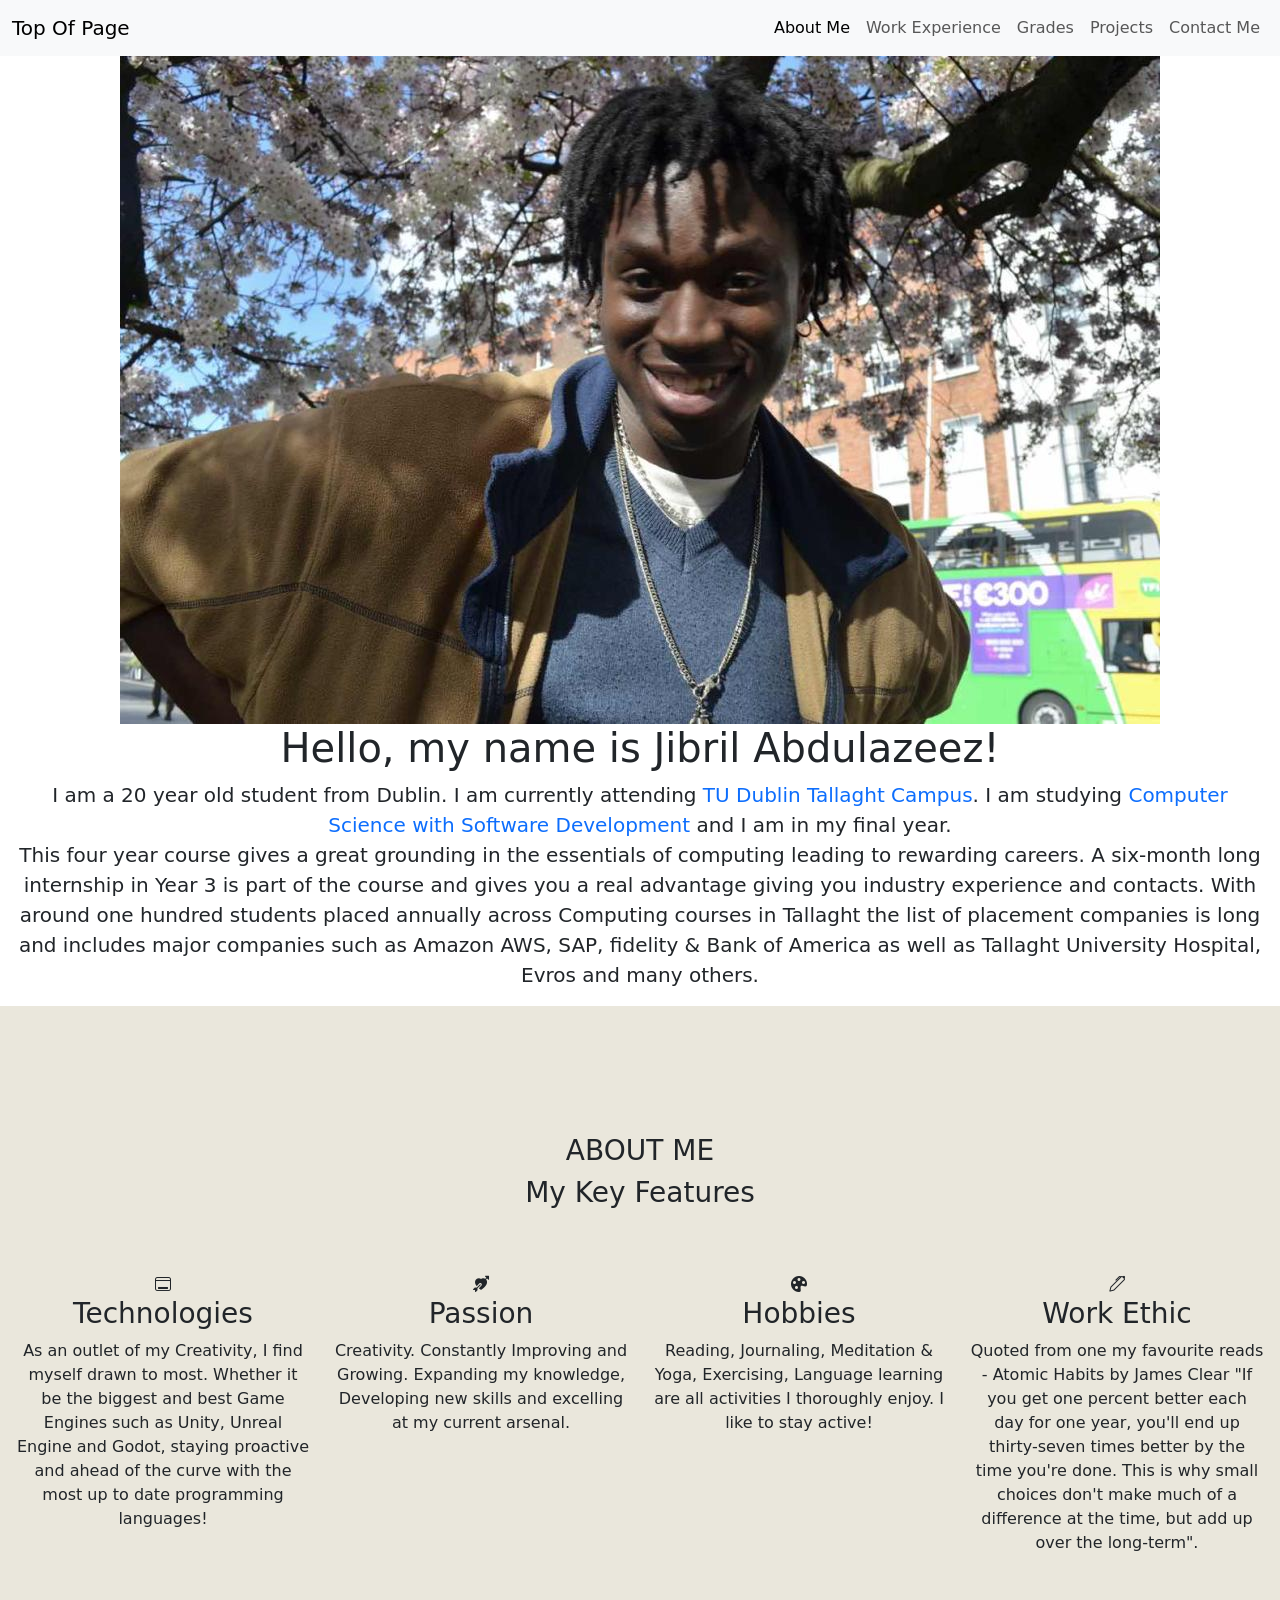
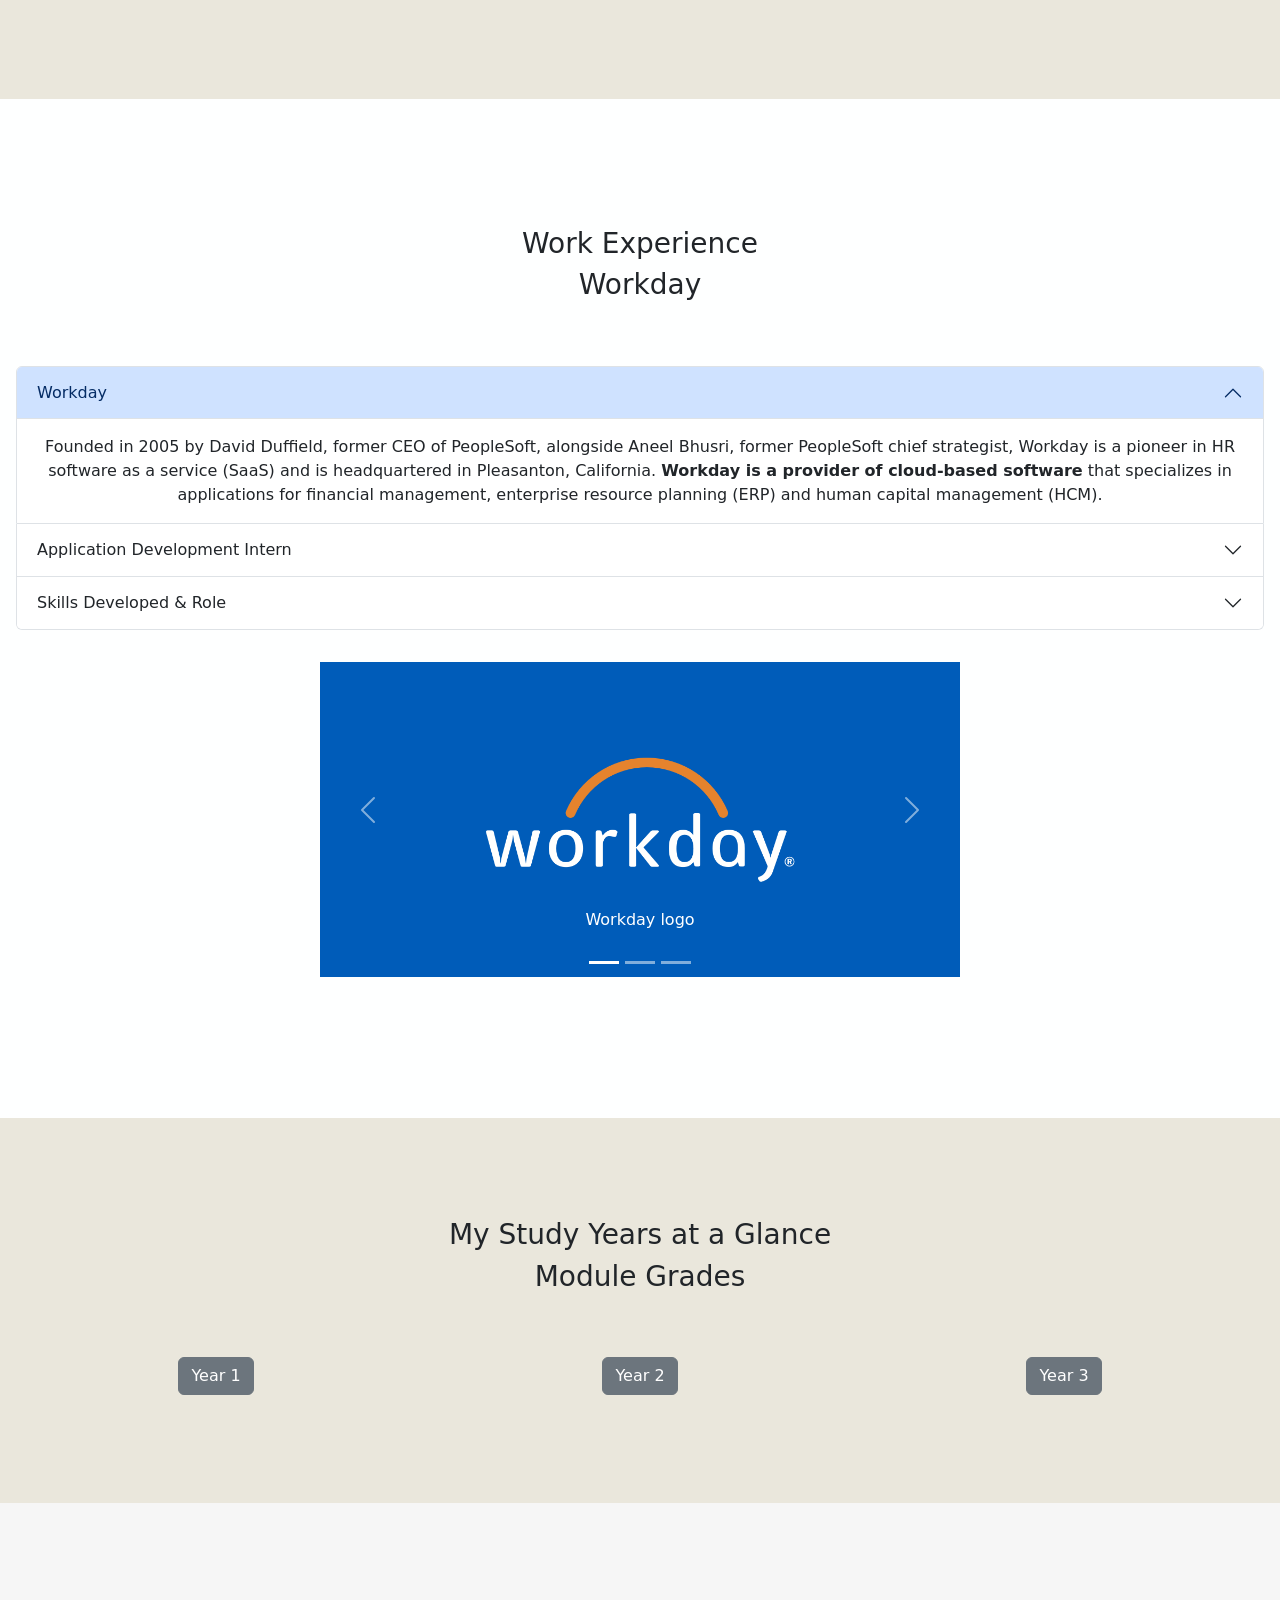
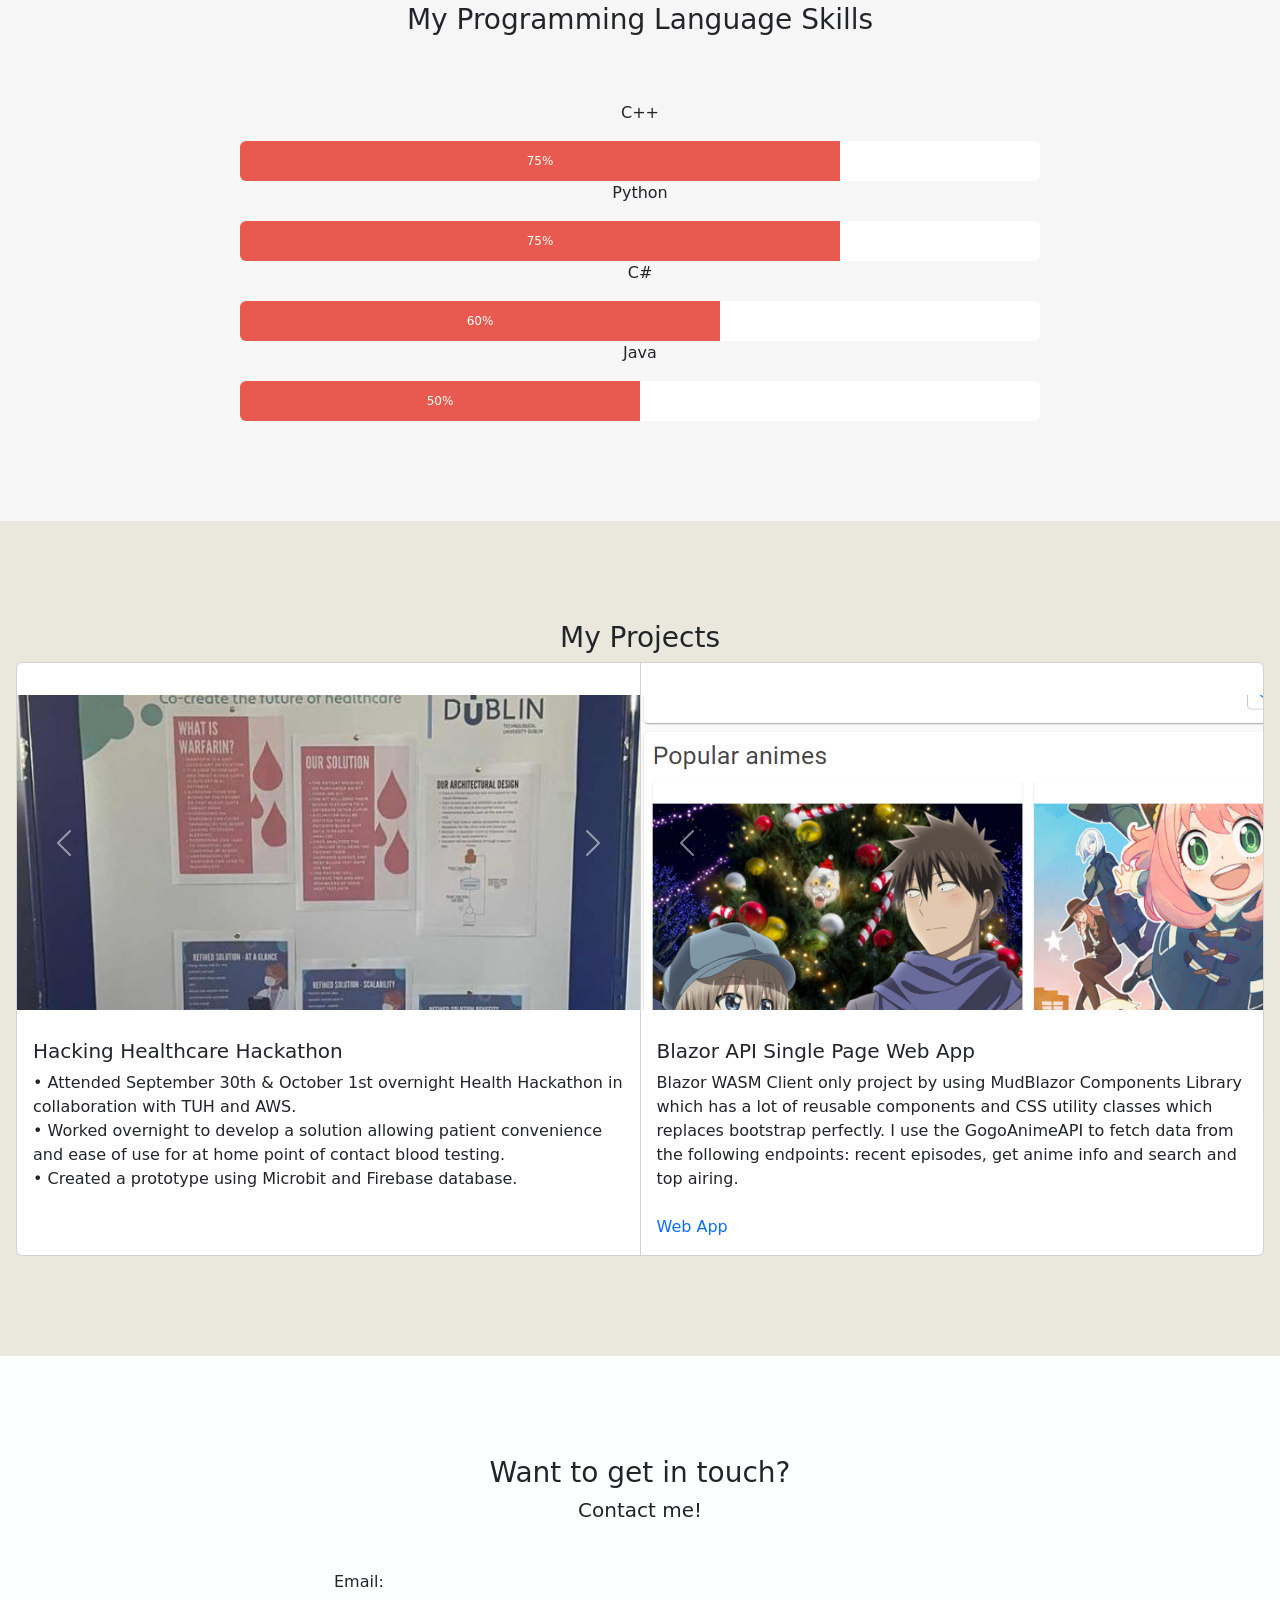
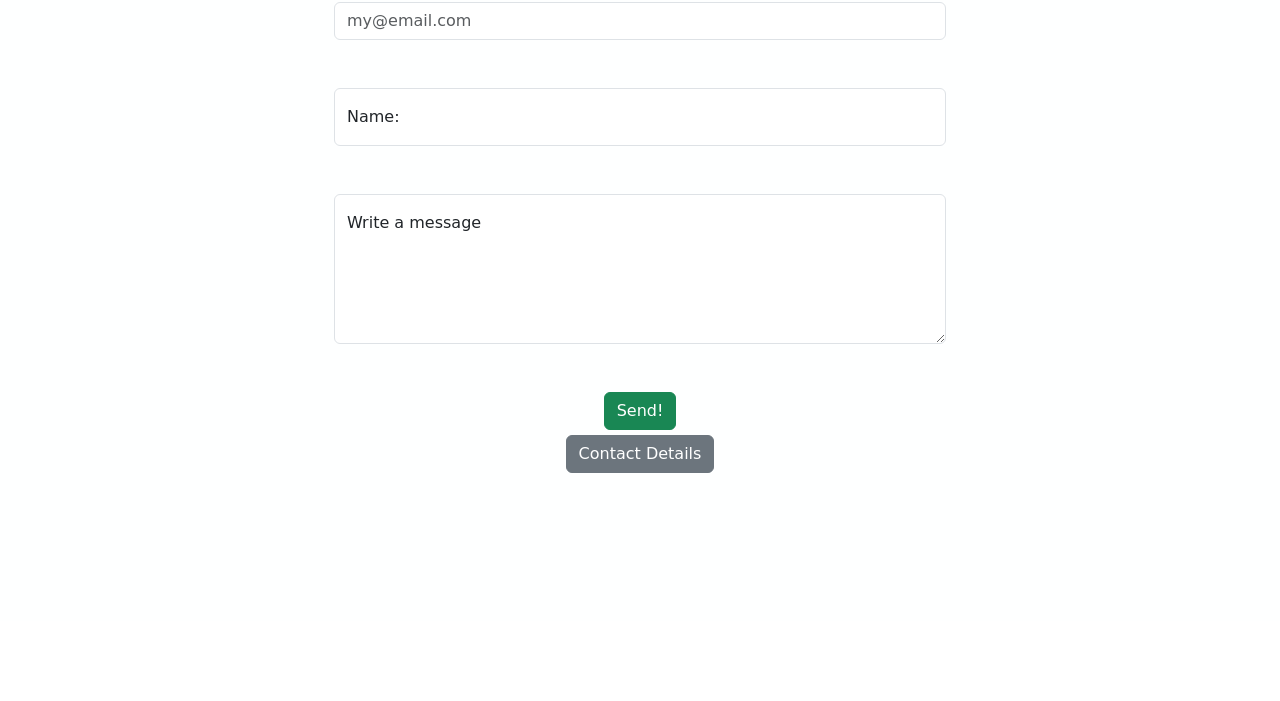
<file: index.html>
<!DOCTYPE html>
<html lang="en">

<head>
  <meta charset="UTF-8" />
  <meta http-equiv="X-UA-Compatible" content="IE=edge" />
  <meta name="viewport" content="width=device-width, initial-scale=1.0" />
  <title>X00164441</title>
  <link href="https://cdn.jsdelivr.net/npm/bootstrap@5.1.3/dist/css/bootstrap.min.css" rel="stylesheet"
    integrity="sha384-1BmE4kWBq78iYhFldvKuhfTAU6auU8tT94WrHftjDbrCEXSU1oBoqyl2QvZ6jIW3" crossorigin="anonymous" />
  <link rel="stylesheet" href="https://cdn.jsdelivr.net/npm/bootstrap-icons@1.10.2/font/bootstrap-icons.css">
  <link rel="stylesheet" href="styles.css">
</head>
<nav class="navbar fixed-top navbar-expand-lg navbar-light bg-light ml-auto">
  <div class="container-fluid">
    <a class="navbar-brand" href="#">Top Of Page</a>
    <button class="navbar-toggler" type="button" data-bs-toggle="collapse" data-bs-target="#navbarNav"
      aria-controls="navbarNav" aria-expanded="false" aria-label="Toggle navigation">
      <span class="navbar-toggler-icon"></span>
    </button>
    <div class="collapse navbar-collapse" id="navbarNav">
      <ul class="navbar-nav ms-auto">
        <li class="nav-item">
          <a class="nav-link active" aria-current="page" href="#about">About Me</a>
        </li>
        <li class="nav-item">
          <a class="nav-link" href="#experience">Work Experience</a>
        </li>
        <li class="nav-item">
          <a class="nav-link" href="#grades">Grades</a>
        </li>
        <li class="nav-item">
          <a class="nav-link" href="#projects">Projects</a>
        </li>
        <li class="nav-item">
          <a class="nav-link" href="#contact" tabindex="-1" aria-disabled="true">Contact Me</a>
        </li>
      </ul>
    </div>
  </div>
</nav>

<a href="javascript:void(0)" class="w3-bar-item w3-button w3-right w3-hide-large w3-hide-medium" onclick="w3_open()">
  <i class="fa fa-bars"></i>
</a>
</div>
</div>

<main class="my-5">
  <!-- Full Page Image Header with Vertically Centered Content -->
  <div class="container-fluid">
    <div class="row align-items-center">
      <div class="text-center">
        <img src="jibril.jpg" alt="Picture of me" class="img-fluid" />
        <h1 class="fw-light">Hello, my name is Jibril Abdulazeez!</h1>
        <p class="lead">
          I am a 20 year old student
          from Dublin. I am currently attending <a href="https://www.tudublin.ie/explore/our-campuses/tallaght/"
            class="text-decoration-none">TU Dublin Tallaght Campus</a>.
          I am studying <a href="https://www.tudublin.ie/study/undergraduate/courses/computing-general-entrytu859/"
            class="text-decoration-none">Computer Science with Software Development</a> and I am in my final year.
          <br>
          This four year course gives a great grounding in the essentials of computing leading to rewarding careers.
          A six-month long internship in Year 3 is part of the course and gives you a real advantage giving you industry
          experience and contacts.
          With around one hundred students placed annually across Computing courses in Tallaght the list of placement
          companies is long and includes major companies such as
          Amazon AWS, SAP, fidelity & Bank of America as well as Tallaght University Hospital, Evros and many others.
        </p>
      </div>
    </div>
  </div>

  <!-- About Section -->
  <div class="container-fluid" id="about">
    <h3 class="text-center">ABOUT ME</h3>
    <p class="text-center h3">My Key Features</p>
    <div class="row text-center" style="margin-top:64px">
      <div class="col-sm">
        <i class="bi bi-window-desktop"></i>
        <p class="h3">Technologies</p>
        <p>As an outlet of my Creativity, I find myself drawn to most. Whether it be the biggest and best Game Engines
          such as Unity, Unreal Engine and
          Godot, staying proactive and ahead of the curve with the most up to date programming languages!</p>
      </div>
      <div class="col-sm">
        <i class="bi bi-arrow-through-heart-fill"></i>
        <p class="h3">Passion</p>
        <p>Creativity. Constantly Improving and Growing. Expanding my knowledge, Developing new skills and excelling at
          my current arsenal.</p>
      </div>
      <div class="col-sm">
        <i class="bi bi-palette-fill"></i>
        <p class="h3">Hobbies</p>
        <p>Reading, Journaling, Meditation & Yoga, Exercising, Language learning are all activities I thoroughly enjoy.
          I like to stay active!
        </p>
      </div>
      <div class="col-sm">
        <i class="bi bi-pen"></i>
        <p class="h3">Work Ethic</p>
        <p>Quoted from one my favourite reads - Atomic Habits by James Clear "If you get one percent better each day for
          one year,
          you'll end up thirty-seven times better by the time you're done.
          This is why small choices don't make much of a difference at the time, but add up over the long-term".</p>
      </div>
    </div>
  </div>

  <!-- Work Experience Section -->
  <div class="container-fluid" id="experience">
    <h3 class="text-center">Work Experience</h3>
    <p class="text-center h3">Workday</p>
    <div class="row text-center" style="margin-top:64px">
      <div class="col-sm">
        <div class="accordion" id="workexperience">
          <div class="accordion-item">
            <h2 class="accordion-header" id="headingOne">
              <button class="accordion-button" type="button" data-bs-toggle="collapse" data-bs-target="#collapseOne"
                aria-expanded="true" aria-controls="collapseOne">
                Workday
              </button>
            </h2>
            <div id="collapseOne" class="accordion-collapse collapse show" aria-labelledby="headingOne"
              data-bs-parent="#workexperience">
              <div class="accordion-body">
                Founded in 2005 by David Duffield, former CEO of PeopleSoft,
                alongside Aneel Bhusri, former PeopleSoft chief strategist,
                Workday is a pioneer in HR software as a service (SaaS)
                and is headquartered in Pleasanton, California.
                <strong>Workday is a provider of cloud-based software</strong> that specializes in applications for
                financial management,
                enterprise resource planning (ERP)
                and human capital management (HCM).

              </div>
            </div>
          </div>

          <div class="accordion-item">
            <h2 class="accordion-header" id="headingTwo">
              <button class="accordion-button collapsed" type="button" data-bs-toggle="collapse"
                data-bs-target="#collapseTwo" aria-expanded="false" aria-controls="collapseTwo">
                Application Development Intern
              </button>
            </h2>
            <div id="collapseTwo" class="accordion-collapse collapse" aria-labelledby="headingTwo"
              data-bs-parent="#workexpereince">
              <div class="accordion-body">
                I was a Application Intern for 6 months with Workday as part of my course.
                I gained proficiency in working with Workdays proprietary
                object-oriented programming language, Xpresso.
                I also gained proficiency in working with Workdays proprietary
                automation testing tool, WATS.
                Finally, I gained proficiency in working with JIRA and
                improved productivity with Agile project management.
              </div>
            </div>
          </div>

          <div class="accordion-item">
            <h2 class="accordion-header" id="headingThree">
              <button class="accordion-button collapsed" type="button" data-bs-toggle="collapse"
                data-bs-target="#collapseThree" aria-expanded="false" aria-controls="collapseThree">
                Skills Developed & Role
              </button>
            </h2>
            <div id="collapseThree" class="accordion-collapse collapse" aria-labelledby="headingThree"
              data-bs-parent="#workexperience">
              <div class="accordion-body">
                I fulfilled the role of code reviewer, code reviewing the work of
                more experienced and junior developers.
                I developed critical thinking, problem solving and adaptability by
                continuously learning Workdays proprietary systems, Xpresso
                and development pipeline.
                Furthermore I gained a concrete understanding of developing Software as a
                Service (SaaS).
              </div>
            </div>
          </div>
        </div>
        <div id="carouselCaptions" class="carousel slide" data-bs-ride="carousel">
          <div class="carousel-indicators">
            <button type="button" data-bs-target="#carouselCaptions" data-bs-slide-to="0" class="active"
              aria-current="true" aria-label="Slide 1"></button>
            <button type="button" data-bs-target="#carouselCaptions" data-bs-slide-to="1" aria-label="Slide 2"></button>
            <button type="button" data-bs-target="#carouselCaptions" data-bs-slide-to="2" aria-label="Slide 3"></button>
          </div>
          <div class="carousel-inner">
            <div class="carousel-item active">
              <img src="workday.png" class="d-block w-100" alt="...">
              <div class="carousel-caption d-none d-md-block">
                <h6>Workday logo</h6>
              </div>
            </div>
            <div class="carousel-item">
              <img src="workdayinterns.jpg" class="d-block w-100" alt="...">
              <div class="d-none d-md-block">
                <h5>Workday Dublin Interns 2022</h5>
                <p>(I'm holding the 2, bottom 3rd to the last!)</p>
              </div>
            </div>
            <div class="carousel-item">
              <img src="workdaysummerparty.jpg" class="d-block w-100" alt="...">
              <div class="carousel-caption d-none d-md-block">
                <h5>Workday Intern Summer Party</h5>
                <p>Going away party for the 2022 interns!</p>
              </div>
            </div>
          </div>
          <button class="carousel-control-prev" type="button" data-bs-target="#carouselCaptions" data-bs-slide="prev">
            <span class="carousel-control-prev-icon" aria-hidden="true"></span>
            <span class="visually-hidden">Previous</span>
          </button>
          <button class="carousel-control-next" type="button" data-bs-target="#carouselCaptions" data-bs-slide="next">
            <span class="carousel-control-next-icon" aria-hidden="true"></span>
            <span class="visually-hidden">Next</span>
          </button>
        </div>
      </div>
    </div>
  </div>

  <!-- Grades Section -->
  <div class="container-fluid" style="padding:100px 16px" id="grades">
    <h3 class="text-center">My Study Years at a Glance</h3>
    <p class="text-center h3">Module Grades</p>
    <div class="row text-center" style="margin-top:64px">

      <div class="col-sm">
        <p class="h3">
          <button class="btn btn-secondary" type="button" data-bs-toggle="collapse" data-bs-target="#year1"
            aria-expanded="false" aria-controls="year1">
            Year 1
          </button>
        </p>
        <div class="collapse" id="year1">
          <div class="card card-body">
            <table class="table table-dark">
              <thead>
                <tr>
                  <th scope="col">Module Title</th>
                  <th scope="col">Final Grade</th>
                </tr>
              </thead>
              <tbody>
                <tr>
                  <td>Software Development 1</td>
                  <td>B</td>
                </tr>
                <tr>
                  <td>Software Development 2</td>
                  <td>B</td>
                </tr>
                <tr>
                  <td>Computer Architecture</td>
                  <td>B</td>
                </tr>
                <tr>
                  <td>Visual Design & User Experience</td>
                  <td>B+</td>
                </tr>
                <tr>
                  <td>Business & Information Systems</td>
                  <td>B</td>
                </tr>
                <tr>
                  <td>Discrete Mathematics 1</td>
                  <td>C+</td>
                </tr>
                <tr>
                  <td>Critical Skills Development</td>
                  <td>A</td>
                </tr>
                <tr>
                  <td>Systems Analysis</td>
                  <td>A</td>
                </tr>
                <tr>
                  <td>Social Media Communications</td>
                  <td>B</td>
                </tr>
                <tr>
                  <td>Statistics</td>
                  <td>A</td>
                </tr>
                <tr>
                  <td>Database Fundamentals</td>
                  <td>A</td>
                </tr>
                <tr>
                  <td>Operating Systems Fundamentals</td>
                  <td>A</td>
                </tr>
              </tbody>
            </table>
          </div>
        </div>
      </div>


      <div class="col-sm">
        <p class="h3">
          <button class="btn btn-secondary" type="button" data-bs-toggle="collapse" data-bs-target="#year2"
            aria-expanded="false" aria-controls="year2">
            Year 2
          </button>
        </p>
        <div class="collapse" id="year2">
          <div class="card card-body">
            <table class="table table-dark">
              <thead>
                <tr>
                  <th scope="col">Module Title</th>
                  <th scope="col">Final Grade</th>
                </tr>
              </thead>
              <tbody>
                <tr>
                  <td>Software Development 3</td>
                  <td>B</td>
                </tr>
                <tr>
                  <td>Software Quality Assurance & Testing</td>
                  <td>D</td>
                </tr>
                <tr>
                  <td>Network Fundamentals</td>
                  <td>A</td>
                </tr>
                <tr>
                  <td>Advanced Database Technologies</td>
                  <td>C</td>
                </tr>
                <tr>
                  <td>Discrete Mathematics 2</td>
                  <td>B-</td>
                </tr>
                <tr>
                  <td>Client Side Web Development</td>
                  <td>B</td>
                </tr>
                <tr>
                  <td>Software Development 4</td>
                  <td>A</td>
                </tr>
                <tr>
                  <td>Project</td>
                  <td>A</td>
                </tr>
                <tr>
                  <td>Routing % Switching Essentials</td>
                  <td>B-</td>
                </tr>
                <tr>
                  <td>Management Science</td>
                  <td>B</td>
                </tr>
                <tr>
                  <td>Database Admin & Analysis</td>
                  <td>B</td>
                </tr>
                <tr>
                  <td>Information Security</td>
                  <td>A</td>
                </tr>
              </tbody>
            </table>
          </div>
        </div>
      </div>

      <div class="col-sm">
        <p class="h3">
          <button class="btn btn-secondary" type="button" data-bs-toggle="collapse" data-bs-target="#year3"
            aria-expanded="false" aria-controls="year3">
            Year 3
          </button>
        </p>
        <div class="collapse" id="year3">
          <div class="card card-body">
            <table class="table table-dark">
              <thead>
                <tr>
                  <th scope="col">Module Title</th>
                  <th scope="col">Final Grade</th>
                </tr>
              </thead>
              <tbody>
                <tr>
                  <td>Experential Learning</td>
                  <td>PS</td>
                </tr>
                <tr>
                  <td>Sever-Side Web Development</td>
                  <td>C+</td>
                </tr>
                <tr>
                  <td>Operating Systems</td>
                  <td>B-</td>
                </tr>
                <tr>
                  <td>Cloud Service & Distributed Computing</td>
                  <td>B</td>
                </tr>
                <tr>
                  <td>Big Data Technologies</td>
                  <td>B</td>
                </tr>
                <tr>
                  <td>Data Structures & Algorithms</td>
                  <td>B</td>
                </tr>
                <tr>
                  <td>Data Analysis</td>
                  <td>B</td>
                </tr>
              </tbody>
            </table>
          </div>
        </div>
      </div>
    </div>
  </div>

  <!-- Skills Section -->
  <div class="container-fluid" style="padding:100px 16px" id="skills">
    <h3 class="text-center">My Programming Language Skills</h3>
    <div class="row text-center" style="margin-top:64px">
      <div class="col-sm">
        <p>C++</p>
        <div class="progress">
          <div class="progress-bar" role="progressbar" style="width: 75%; background-color: #E85A4F" aria-valuenow="75"
            aria-valuemin="0" aria-valuemax="100">75%</div>
        </div>

        <p>Python</p>
        <div class="progress center-block">
          <div class="progress-bar" role="progressbar" style="width: 75%; background-color: #E85A4F" aria-valuenow="75"
            aria-valuemin="0" aria-valuemax="100">75%</div>
        </div>

        <p>C#</p>
        <div class="progress">
          <div class="progress-bar" role="progressbar" style="width: 60%; background-color: #E85A4F" aria-valuenow="60"
            aria-valuemin="0" aria-valuemax="100">60%</div>
        </div>

        <p>Java</p>
        <div class="progress">
          <div class="progress-bar" role="progressbar" style="width: 50%; background-color: #E85A4F" aria-valuenow="50"
            aria-valuemin="0" aria-valuemax="100">50%</div>
        </div>
      </div>
    </div>
  </div>



  <!-- Projects Section -->
  <div class="container-fluid" style="padding:100px 16px" id="projects">
    <h3 class="text-center">My Projects</h3>
    <div class="col-sm">
      <div class="card-group">
        <div class="card">
          <div id="carouselControls" class="carousel slide" data-bs-ride="carousel">
            <div class="carousel-inner">
              <div class="carousel-item active">
                <img src="hackathon1.jpg" class="d-block w-100" alt="...">
              </div>
              <div class="carousel-item">
                <img src="hackathon2.jpg" class="d-block w-100" alt="...">
              </div>
              <div class="carousel-item">
                <img src="hackathon3.jpg" class="d-block w-100" alt="...">
              </div>
            </div>
            <button class="carousel-control-prev" type="button" data-bs-target="#carouselControls" data-bs-slide="prev">
              <span class="carousel-control-prev-icon" aria-hidden="true"></span>
              <span class="visually-hidden">Previous</span>
            </button>
            <button class="carousel-control-next" type="button" data-bs-target="#carouselControls" data-bs-slide="next">
              <span class="carousel-control-next-icon" aria-hidden="true"></span>
              <span class="visually-hidden">Next</span>
            </button>
          </div>
          <div class="card-body">
            <h5 class="card-title">Hacking Healthcare Hackathon</h5>
            <p class="card-text">
              • Attended September 30th & October 1st overnight Health Hackathon
              in collaboration with TUH and AWS. <br>
              • Worked overnight to develop a solution allowing patient convenience
              and ease of use for at home point of contact blood testing. <br>
              • Created a prototype using Microbit and Firebase database.
            </p>
          </div>
        </div>

        <div class="card">
          <div id="carouselControls1" class="carousel slide" data-bs-ride="carousel">
            <div class="carousel-inner">
              <div class="carousel-item active">
                <img src="blazor1.png" class="d-block w-100" alt="...">
              </div>
              <div class="carousel-item">
                <img src="blazor2.png" class="d-block w-100" alt="...">
              </div>
              <div class="carousel-item">
                <img src="blazor3.png" class="d-block w-100" alt="...">
              </div>
            </div>
            <button class="carousel-control-prev" type="button" data-bs-target="#carouselControls1"
              data-bs-slide="prev">
              <span class="carousel-control-prev-icon" aria-hidden="true"></span>
              <span class="visually-hidden">Previous</span>
            </button>
            <button class="carousel-control-next" type="button" data-bs-target="#carouselControls1"
              data-bs-slide="next">
              <span class="carousel-control-next-icon" aria-hidden="true"></span>
              <span class="visually-hidden">Next</span>
            </button>
          </div>
          <div class="card-body">
            <h5 class="card-title">Blazor API Single Page Web App</h5>
            <p class="card-text">
              Blazor WASM Client only project by using MudBlazor Components Library
              which has a lot of reusable components and CSS utility classes which
              replaces bootstrap perfectly.
              I use the GogoAnimeAPI to fetch data from the following endpoints:
              recent episodes, get anime info and search and top airing.
              <br></br>
              <a href="https://gogoanimeapi.azurewebsites.net/" class="text-decoration-none"> Web App </a>
            </p>

          </div>
        </div>

      </div>
    </div>
  </div>
  </div>

  <!-- Contact Section -->
  <div class="container-fluid" style="padding:100px 16px" id="contact">
    <div class="col-sm">
      <h3 class="text-center">Want to get in touch?</h3>
      <p class="lead text-center h3">Contact me!</p>
    </div>
    <div class="row justify-content-center my-5">
      <div class="col-lg-6">
        <form action="">
          <label for="email" class="form-label">Email:</label>
          <input type="email" id="email" placeholder="my@email.com" class="form-control" />
          <div class="form-floating my-5">
            <input type="name" id="name" placeholder="Your Name" class="form-control" />
            <label for="name" class="form-label">Name:</label>
          </div>

          <div class="form-floating my-5">
            <textarea name="query" id="query" style="height: 150px" class="form-control"
              placeholder="Write a message"></textarea>

            <label for="query">Write a message</label>
          </div>

          <div class="text-center">
            <button type="submit" class="btn btn-success">Send!</button>
          </div>
        </form>

        <!-- Button trigger modal -->
        <div class="text-center" style="padding-top: 5px;">
          <button type="button" class="btn btn-secondary" data-bs-toggle="modal" data-bs-target="#Modal">
            Contact Details
          </button>
        </div>

        <!-- Modal -->
        <div class="modal fade" id="Modal" tabindex="-1" aria-labelledby="ModalLabel" aria-hidden="true">
          <div class="modal-dialog">
            <div class="modal-content">
              <div class="modal-header">
                <h5 class="modal-title" id="ModalLabel">Contact Details</h5>
                <button type="button" class="btn-close" data-bs-dismiss="modal" aria-label="Close"></button>
              </div>
              <div class="modal-body">
                <i class="bi bi-people"> Jibril Abdulazeez</i>
                <br>
                <i class="bi bi-phone"> (89)2384171</i>
                <br>
                <i class="bi bi-inbox"> jibbyie@gmail.com</i>
              </div>
              <div class="modal-footer">
                <button type="button" class="btn btn-danger" data-bs-dismiss="modal">Close</button>
              </div>
            </div>
          </div>
        </div>
      </div>
    </div>
  </div>
  </div>
</main>

<!-- Footer Section -->
<footer class="footer mt-auto py-3">
  <div class="container-fluid" id="footer">
    <span class="text-muted" </div>
</footer>
<script src="https://cdn.jsdelivr.net/npm/@popperjs/core@2.10.2/dist/umd/popper.min.js"
  integrity="sha384-7+zCNj/IqJ95wo16oMtfsKbZ9ccEh31eOz1HGyDuCQ6wgnyJNSYdrPa03rtR1zdB" crossorigin="anonymous"></script>
<script src="https://cdn.jsdelivr.net/npm/bootstrap@5.1.3/dist/js/bootstrap.min.js"
  integrity="sha384-QJHtvGhmr9XOIpI6YVutG+2QOK9T+ZnN4kzFN1RtK3zEFEIsxhlmWl5/YESvpZ13" crossorigin="anonymous"></script>
</body>

</html>
</file>
<file: styles.css>
#masthead {
  height: 100vh;
  min-height: 500px;
  background-size: cover;
  background-position: center;
  background-repeat: no-repeat;
}

#about {
  background-color: #EAE7DC;
  padding: 128px 16px;
}

#experience
{
  background-color: #FEFFFF;
  padding: 128px 16px;
}

.carousel {
  width:640px;
  max-width: 100%;
  height:360px;
  max-height: 100%;
  padding-top: 32px;
  margin: auto;
}

.carousel-item img{
  object-fit: cover;
  object-position: center;
  height: 35vh;
  overflow: hidden;
}
/* Contact section */
#grades {
  background-color: #EAE7DC;
  padding: 84px 16px;
}

/* Skills section progress bars */
.progress {
  background-color: white !important;
  height:40px;
  width: 800px;
  max-width: 100%;
  margin-left: auto; margin-right:auto;
}

#skills {
  background-color: #f6f6f6;
}

#projects {
  background-color: #EAE7DC;
  padding: 100px 16px;
}

#contact
{
  background-color: #FEFFFF;
}
</file>
